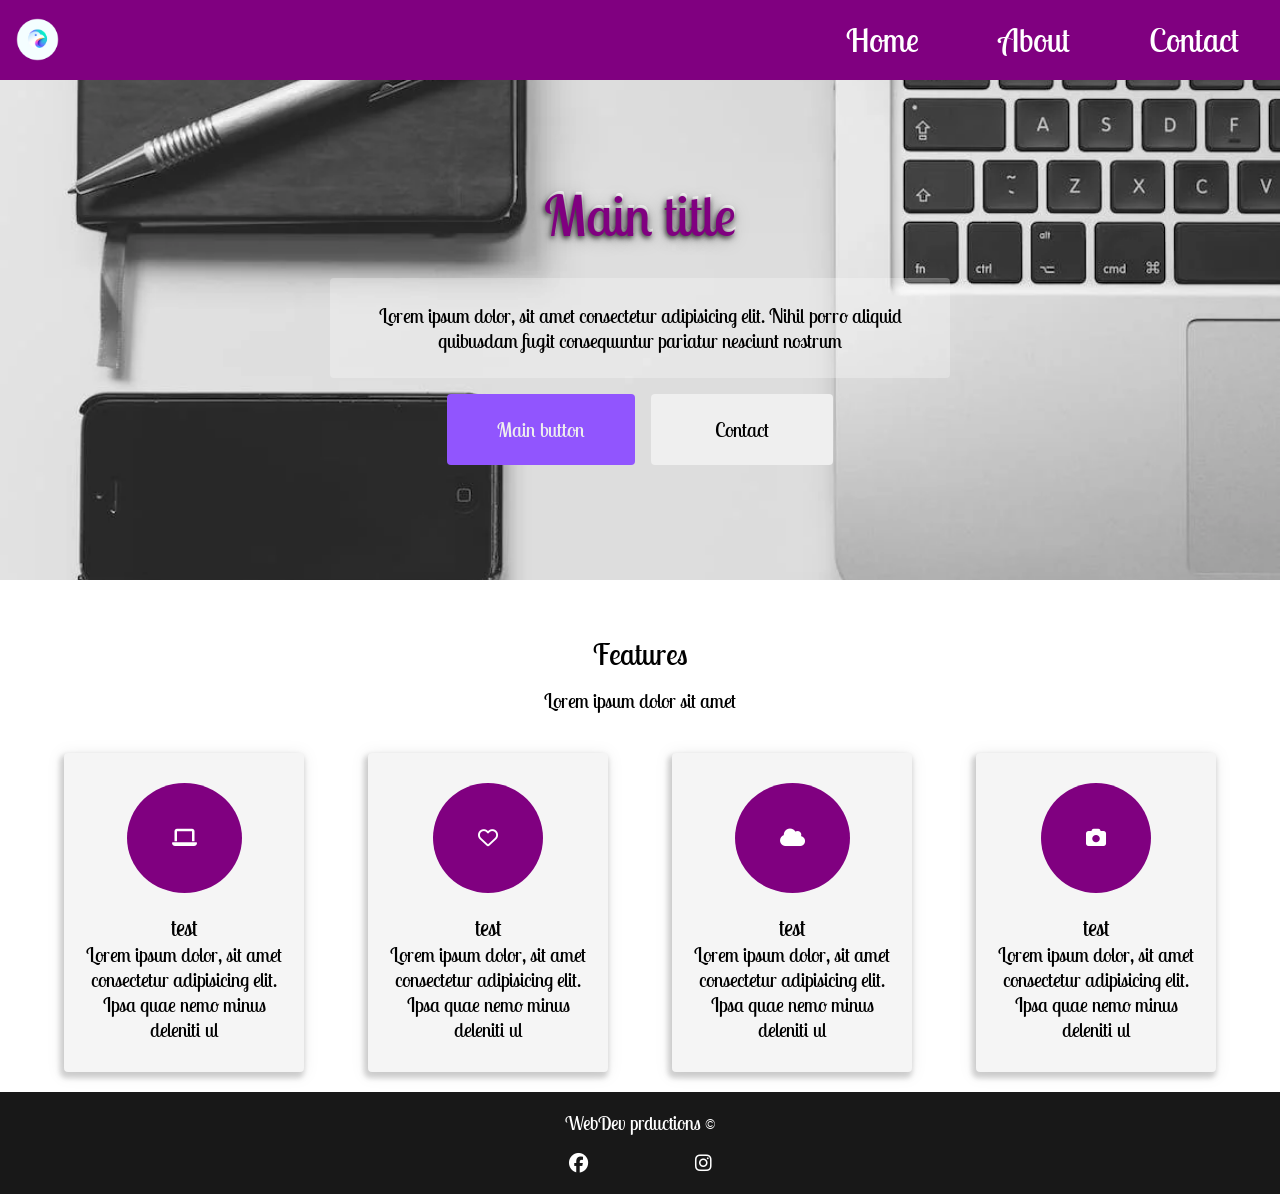
<file: project01-starter-main/index.html>
<!doctype html>
<html lang="en">
  <head>
    <meta charset="UTF-8" />
    <meta name="viewport" content="width=device-width, initial-scale=1.0" />
    <meta
      name="description"
      content="A site's description, about two sentences long"
    />
    <title>simple site | contact</title>

    <!-- Meta Keywords (Optional) -->
    <meta
      name="keywords"
      content="web development, webpage optimization, best practices"
    />
    <title>simple site</title>
    <link rel="stylesheet" href="style.css" />
    <!-- Favicon -->
    <link rel="icon" href="./imgs/favicon/favicon.ico" type="image/x-icon" />
    <link rel="icon" href="./imgs/favicon/favicon-32x32.png" type="image/png" />
    <link
      rel="stylesheet"
      href="https://cdnjs.cloudflare.com/ajax/libs/font-awesome/6.4.2/css/all.min.css"
      integrity="sha512-z3gLpd7yknf1YoNbCzqRKc4qyor8gaKU1qmn+CShxbuBusANI9QpRohGBreCFkKxLhei6S9CQXFEbbKuqLg0DA=="
      crossorigin="anonymous"
      referrerpolicy="no-referrer"
    />
  </head>
  <body>
    <header class="header">
      <nav class="header-open">
        <a class="header_logo" href="/">
          <img src="./imgs/logo-thumbnail.png" alt="logo du site" />
        </a>
        <button class="header__toggle-btn">
          <span></span><span></span><span></span>
        </button>
        <ul>
          <li>
            <a class="active" href="/">Home</a>
          </li>
          <li><a href="./about.html">About</a></li>
          <li><a href="./contact.html">Contact</a></li>
        </ul>
      </nav>
    </header>
    <main>
      <section class="main-section">
        <h1>Main title</h1>
        <p>
          Lorem ipsum dolor, sit amet consectetur adipisicing elit. Nihil porro
          aliquid quibusdam fugit consequuntur pariatur nesciunt nostrum
        </p>
        <div class="main-section_action">
          <button>Main button</button>
          <button>Contact</button>
        </div>
      </section>
      <!---   features container  --->
      <section class="features">
        <h2>Features</h2>
        <p>Lorem ipsum dolor sit amet</p>
        <div class="features_container">
          <article>
            <i class="fa-solid fa-laptop"></i>
            <h3>test</h3>
            <p>
              Lorem ipsum dolor, sit amet consectetur adipisicing elit. Ipsa
              quae nemo minus deleniti ul
            </p>
          </article>
          <article>
            <i class="fa-regular fa-heart"></i>
            <h3>test</h3>
            <p>
              Lorem ipsum dolor, sit amet consectetur adipisicing elit. Ipsa
              quae nemo minus deleniti ul
            </p>
          </article>
          <article>
            <i class="fa-solid fa-cloud"></i>
            <h3>test</h3>
            <p>
              Lorem ipsum dolor, sit amet consectetur adipisicing elit. Ipsa
              quae nemo minus deleniti ul
            </p>
          </article>
          <article>
            <i class="fa-solid fa-camera"></i>
            <h3>test</h3>
            <p>
              Lorem ipsum dolor, sit amet consectetur adipisicing elit. Ipsa
              quae nemo minus deleniti ul
            </p>
          </article>
        </div>
      </section>
      <!---  footer  --->
      <footer class="footer">
        <p>WebDev prductions &copy;</p>
        <div class="social">
          <a target="_blank" href="https://www.facebook.com/">
            <i class="fa-brands fa-facebook"></i>
          </a>
          <a target="_blank" href="https://www.instagram.com/">
            <i class="fa-brands fa-instagram"></i>
          </a>
        </div>
      </footer>
    </main>
    <script src="script.js"></script>
  </body>
</html>
</file>
<file: project01-starter-main/style.css>
@import url("https://fonts.googleapis.com/css2?family=Encode+Sans+Expanded&display=swap");
@import "./css/variables.css";
@import "./css/header.css";
@import "./css/mainSection.css";
@import "./css/featuresSection.css";
@import "./css/footer.css";
@import "./css/mediaQueries.css";
@import url('https://fonts.googleapis.com/css2?family=Lobster+Two:ital,wght@0,400;0,700;1,400;1,700&family=Unica+One&display=swap');

ul,
li {
	list-style-type: none;
}

/*  helper class  */
.container {
	max-width: 1250px;
	margin: auto;
}

/*  about  */

.about,
.contact {
	padding: 3em;
	min-height: 70vh;
	background-image: url("https://encrypted-tbn0.gstatic.com/images?q=tbn:ANd9GcR6imGF4jBisKDZC6sGrBzy6MAi1_2KPA3ZFYGz7l9UPg&s=10")
}

.about h2,
.contact h2 {
	font-size: 3em;
	margin-bottom: 1em;
	text-align: center;
	font-family: "Lobster Two", sans-serif;
  font-weight: 700;
  font-style: normal;
  color: #612D53 ;
}

.about p {
	font-size: 1.5em;
	text-align: center;
	max-width: 800px;
	margin: auto;
	font-family: "Lobster Two", sans-serif;
    font-weight: 400;
    font-style: italic;
    color: #2C2C2C;
    border: 2px solid purple;
    padding: 20px;
    background-color: lavender;
    width: 500px;
	height: 200px;
    text-align: center;
  
}

.contact_container {
	display: flex;
	flex-direction: column;
	/* justify-content: space-around; */
}

.contact_container iframe {
	max-width: 100%;
	padding-top: 1em;
}

/*  formulaire  */

form input {
	width: 100%;
	padding: 0.5em;
	margin-bottom: 0.8em;
	color: #4B174C;
	font-weight: 600;
}

@media only screen and (min-width: 580px) {
	.contact_container {
		flex-direction: row;
		justify-content: space-around;
	}
	.contact_container form {
		max-width: 50%;
	}
	.contact_container iframe {
		max-width: 50%;
		padding-top: 0;
	}
}
</file>
